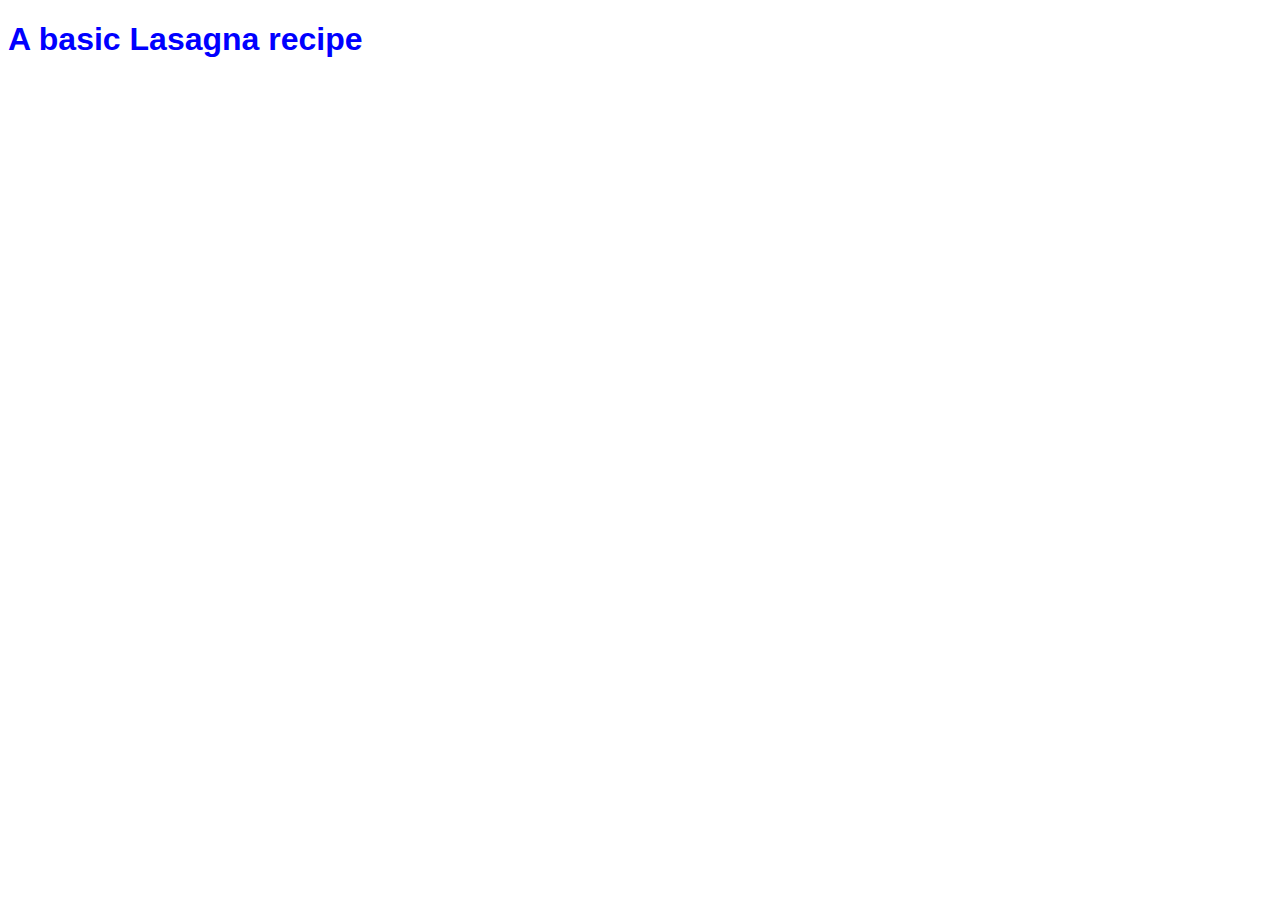
<file: .github/index.html>
<!DOCTYPE html>
<html lang="en">
<head>
    <meta charset="UTF-8">
    <meta http-equiv="X-UA-Compatible" content="IE=edge">
    <meta name="viewport" content="width=device-width, initial-scale=1.0">
    <title>Recipe Site</title> 
    <link rel="stylesheet" href="css/style.css">
</head>
<body>
    <h1> A basic Lasagna recipe </h1>

</body>
</html>
</file>
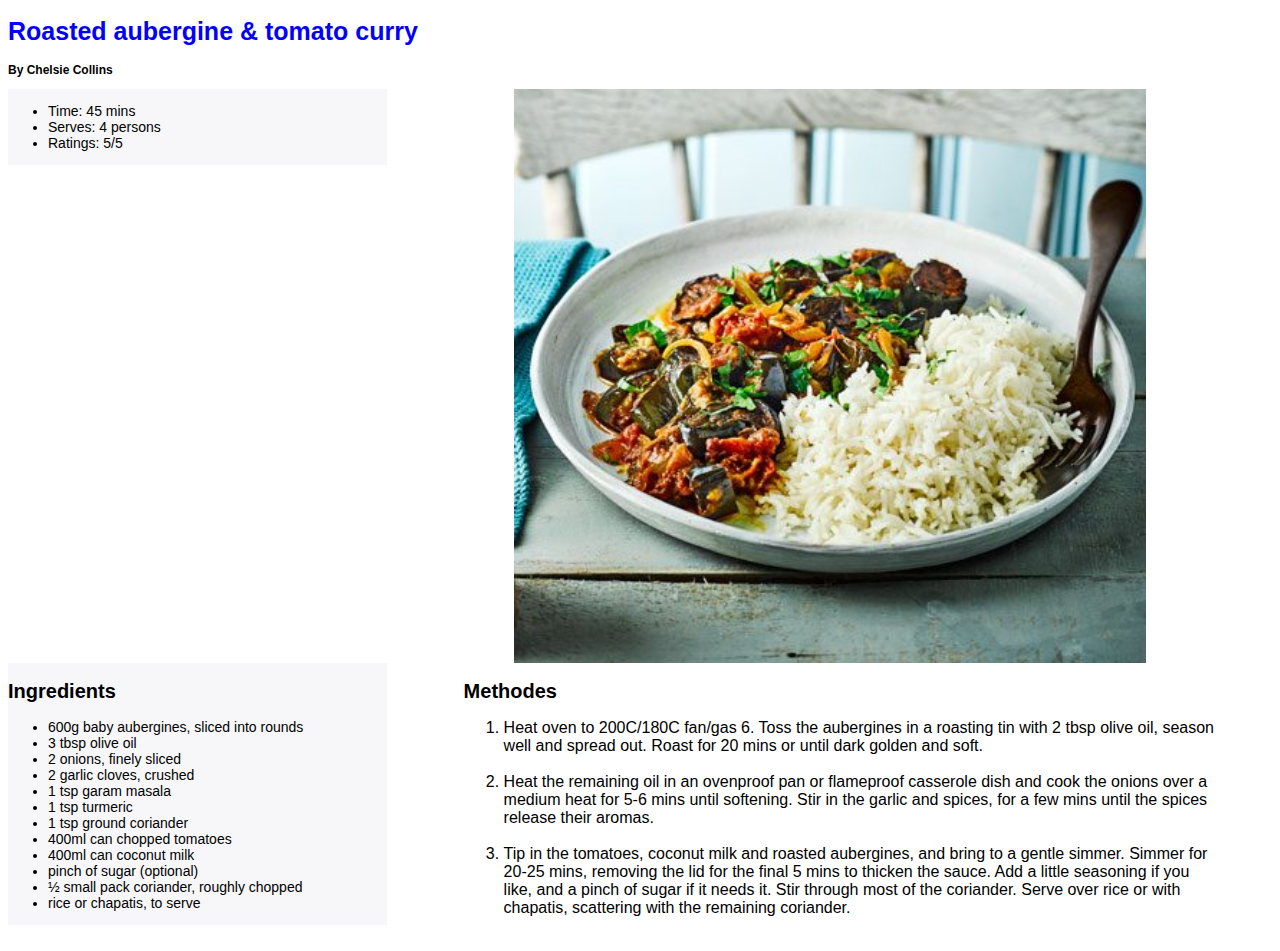
<file: curry.html>
<!DOCTYPE html> 
<html lang="en">

<head>
    <meta charset="UTF-8">
    <meta http-equiv="X-UA-Compatible" content="IE=edge">
    <meta name="viewport" content="width=device-width, initial-scale=1.0">
    <title>Recipe Site</title> 
    <link rel="stylesheet" href="css/style.css">
</head>

<body> 
    <h1> Roasted aubergine & tomato curry </h1>
    <h3> By Chelsie Collins </h3>

    <div id="menu-container"> 
        <div class="menu-left"> 
        <ul id="menu-principal" class="menu"></ulid> 
            <li> Time: 45 mins </li>
            <li> Serves: 4  persons </li>
            <li> Ratings: 5/5 </li>
        </ul>
        </div> 
    </div>          

<img src="Images/roasted-aubergine-tomato-curry.jpeg" alt="roasted-aubergine-tomato-curry" class="center" style="width:50%";>

<div id="menu-container"> 
    <div class="menu-left"> 
<h2> Ingredients </h2>
<ul>    
    <li> 600g baby aubergines, sliced into rounds</li>
    <li> 3 tbsp olive oil </li>
    <li> 2 onions, finely sliced </li>
    <li> 2 garlic cloves, crushed </li>
    <li> 1 tsp garam masala </li>
    <li> 1 tsp turmeric </li>
    <li> 1 tsp ground coriander </li> 
    <li> 400ml can chopped tomatoes </li> 
    <li> 400ml can coconut milk </li> 
    <li> pinch of sugar (optional) </li>    
    <li> ½ small pack coriander, roughly chopped </li> 
    <li> rice or chapatis, to serve </li> 
</ul>
</div> 
</div>  

<div id="menu-cooking"> 
    <div class="menu-left"> 
<h2> Methodes </h2>
<ol>    
    <li> Heat oven to 200C/180C fan/gas 6. Toss the aubergines in a roasting tin with 2 tbsp olive oil, season well and spread out. Roast for 20 mins or until dark golden and soft. </li><br>
    <li> Heat the remaining oil in an ovenproof pan or flameproof casserole dish and cook the onions over a medium heat for 5-6 mins until softening. Stir in the garlic and spices, for a few mins until the spices release their aromas.</li><br>
    <li> Tip in the tomatoes, coconut milk and roasted aubergines, and bring to a gentle simmer. Simmer for 20-25 mins, removing the lid for the final 5 mins to thicken the sauce. Add a little seasoning if you like, and a pinch of sugar if it needs it. Stir through most of the coriander. Serve over rice or with chapatis, scattering with the remaining coriander.</li><br>
</ol>
</div> 
</div> 
    </body> 

</html>
</file>
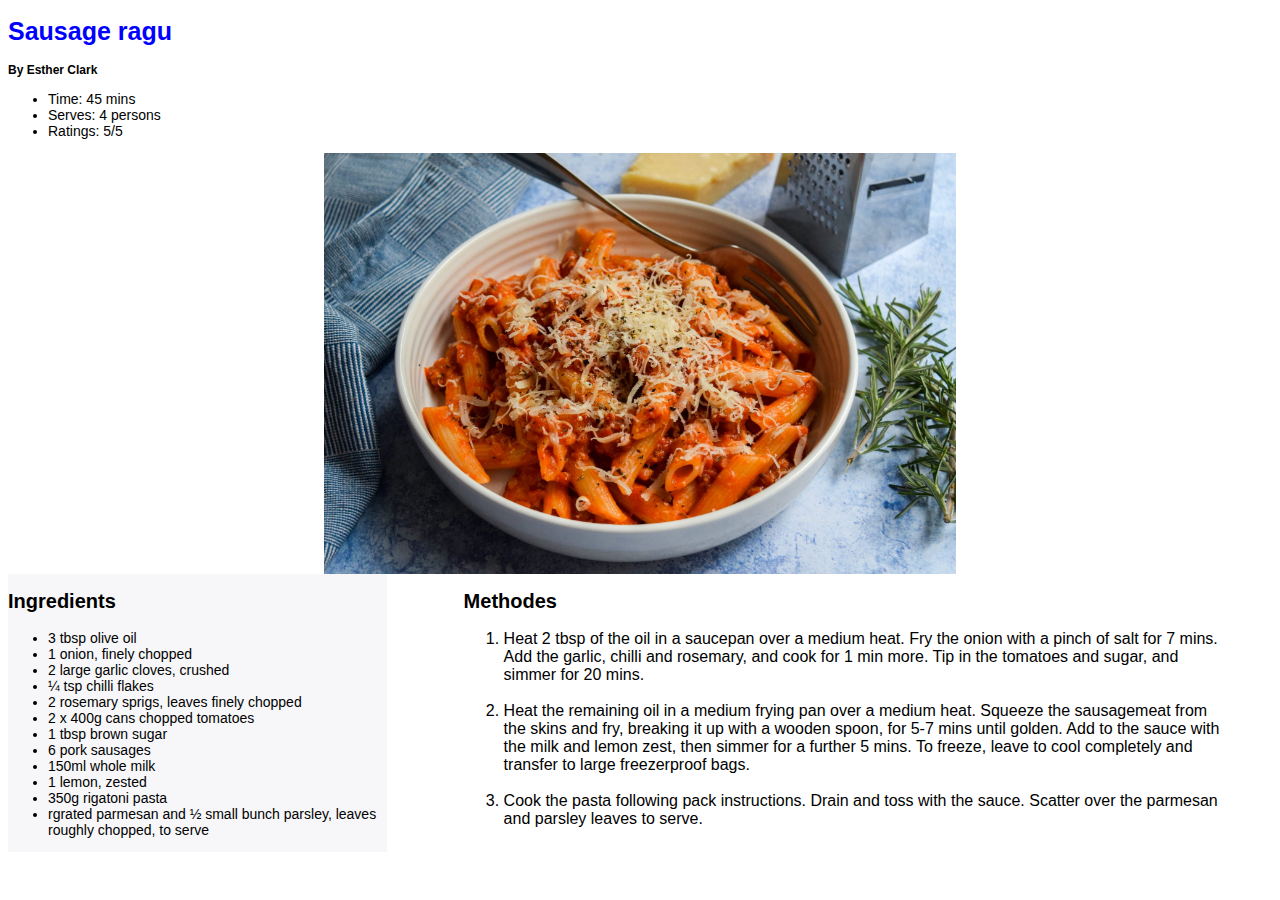
<file: ragu.html>
<!DOCTYPE html> 
<html lang="en">

<head>
    <meta charset="UTF-8">
    <meta http-equiv="X-UA-Compatible" content="IE=edge">
    <meta name="viewport" content="width=device-width, initial-scale=1.0">
    <title>Recipe Site</title> 
    <link rel="stylesheet" href="css/style.css">
</head>

<body> 
    <h1> Sausage ragu </h1>
    <h3> By Esther Clark </h3>

<ul>    
    <li> Time: 45 mins </li>
    <li> Serves: 4  persons </li>
    <li> Ratings: 5/5 </li>
</ul>

<img src="Images/Sausage-Ragu.jpeg" alt="Sausage-Ragu" class="center" style="width:50%">

<div id="menu-container"> 
    <div class="menu-left"> 
<h2> Ingredients </h2>
<ul>    
    <li> 3 tbsp olive oil </li>
    <li> 1 onion, finely chopped </li>
    <li> 2 large garlic cloves, crushed </li>
    <li> ¼ tsp chilli flakes </li>
    <li> 2 rosemary sprigs, leaves finely chopped </li>
    <li> 2 x 400g cans chopped tomatoes </li>
    <li> 1 tbsp brown sugar </li> 
    <li> 6 pork sausages </li> 
    <li> 150ml whole milk </li> 
    <li> 1 lemon, zested </li>    
    <li> 350g rigatoni pasta </li> 
    <li> rgrated parmesan and ½ small bunch parsley, leaves roughly chopped, to serve </li> 
</ul>
</div> 
</div> 

<div id="menu-cooking"> 
    <div class="menu-left"> 
<h2> Methodes </h2>
<ol>    
    <li> Heat 2 tbsp of the oil in a saucepan over a medium heat. Fry the onion with a pinch of salt for 7 mins. Add the garlic, chilli and rosemary, and cook for 1 min more. Tip in the tomatoes and sugar, and simmer for 20 mins. </li> <br>
    <li> Heat the remaining oil in a medium frying pan over a medium heat. Squeeze the sausagemeat from the skins and fry, breaking it up with a wooden spoon, for 5-7 mins until golden. Add to the sauce with the milk and lemon zest, then simmer for a further 5 mins. To freeze, leave to cool completely and transfer to large freezerproof bags.</li><br>
    <li> Cook the pasta following pack instructions. Drain and toss with the sauce. Scatter over the parmesan and parsley leaves to serve. </li><br>
</ol>
</div> 
</div> 

    </body> 

</html>
</file>
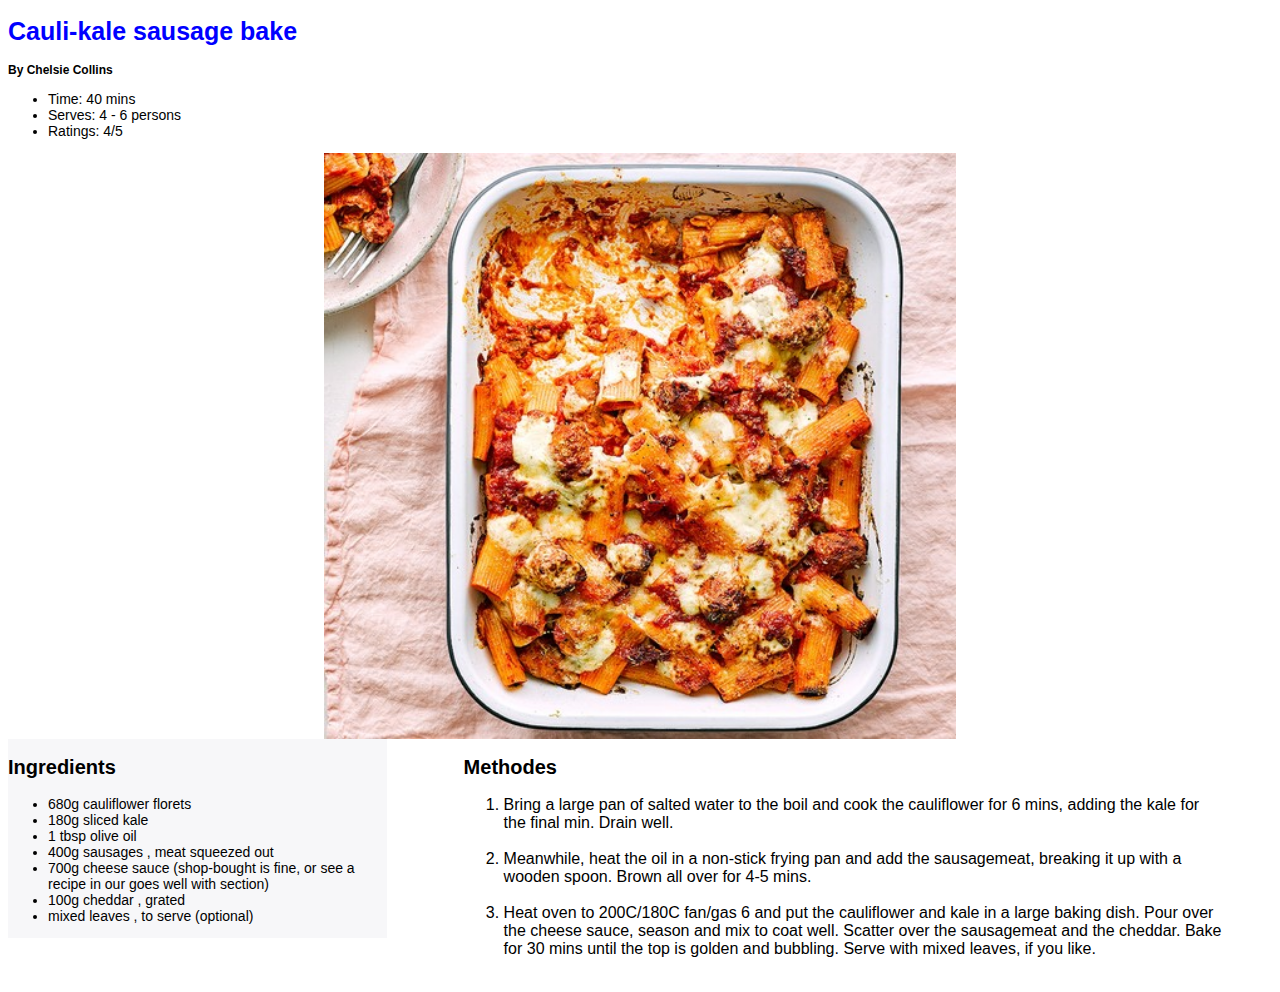
<file: sausage.html>
<!DOCTYPE html> 
<html lang="en">

<head>
    <meta charset="UTF-8">
    <meta http-equiv="X-UA-Compatible" content="IE=edge">
    <meta name="viewport" content="width=device-width, initial-scale=1.0">
    <title>Recipe Site</title> 
    <link rel="stylesheet" href="css/style.css">
</head>

<body> 
    <h1> Cauli-kale sausage bake </h1>
    <h3> By Chelsie Collins </h3>

<ul>    
    <li> Time: 40 mins </li>
    <li> Serves: 4 - 6 persons </li>
    <li> Ratings: 4/5 </li>
</ul>

<img src="Images/Cauli-kale-sausage.jpeg" alt="Cauli-kale-sausage" class="center" style="width:50%">

<div id="menu-container"> 
    <div class="menu-left"> 
<h2> Ingredients </h2>
<ul>    
    <li> 680g cauliflower florets </li>
    <li> 180g sliced kale </li>
    <li> 1 tbsp olive oil </li>
    <li> 400g sausages , meat squeezed out </li>
    <li> 700g cheese sauce (shop-bought is fine, or see a recipe in our goes well with section) </li>
    <li> 100g cheddar , grated </li>
    <li> mixed leaves , to serve (optional)  </li> 
</ul>
</div> 
</div> 

<div id="menu-cooking"> 
    <div class="menu-left"> 
<h2> Methodes </h2>
<ol>    
    <li> Bring a large pan of salted water to the boil and cook the cauliflower for 6 mins, adding the kale for the final min. Drain well.</li><br>
    <li> Meanwhile, heat the oil in a non-stick frying pan and add the sausagemeat, breaking it up with a wooden spoon. Brown all over for 4-5 mins.</li><br>
    <li> Heat oven to 200C/180C fan/gas 6 and put the cauliflower and kale in a large baking dish. Pour over the cheese sauce, season and mix to coat well. Scatter over the sausagemeat and the cheddar. Bake for 30 mins until the top is golden and bubbling. Serve with mixed leaves, if you like. </li><br>
</ol>
</div> 
</div> 

    </body> 

</html>
</file>
<file: .github/css/style.css>
h1 {
    color: blue;
    font-family: Arial, Helvetica, sans-serif;
}
</file>
<file: css/style.css>
h1 {
    color: blue;
    font-family: Arial, Helvetica, sans-serif;
    font-size: 25px;
}

h2 {
    font-family: Arial, Helvetica, sans-serif;
    font-size: 20px;
}

h3 {    
    font-family: Arial, Helvetica, sans-serif;
    font-size: 12px;
}

ul {
    font-family: Arial, Helvetica, sans-serif;
    font-size: 14px;
}

ol {
    font-family: Arial, Helvetica, sans-serif;
    font-size: 16px;
}

.center {
    display: block;
    margin-left: auto;
    margin-right: auto;
    width: 0%;
}
a:link {
    font-family: Arial, Helvetica, sans-serif;
    font-size: 20px;
    text-decoration: none;
}

a:hover {
    color: blue;
    font-family: Arial, Helvetica, sans-serif;
    font-size: 20px;
}

a:visited {
    color: black;
    font-family: Arial, Helvetica, sans-serif;
    font-size: 20px;
    text-decoration: none;
}

.column {
    float: center;
    width: 50%;
    padding: 50px;
  }
  
  .row::after {
    content: "";
    clear: both;
    display: table;
  }

  #menu-container {
    background:#F7F7F9;
    border-radius:0;
    display:inline-block;
    width:30%;
    margin:0px; 
    list-style:none;
    float: left;
}

#menu-cooking {
    background:none;
    border-radius:0;
    display:inline-block;
    width:60%;
    margin-right:50px; 
    list-style:none;
    float: right;
}
</file>
